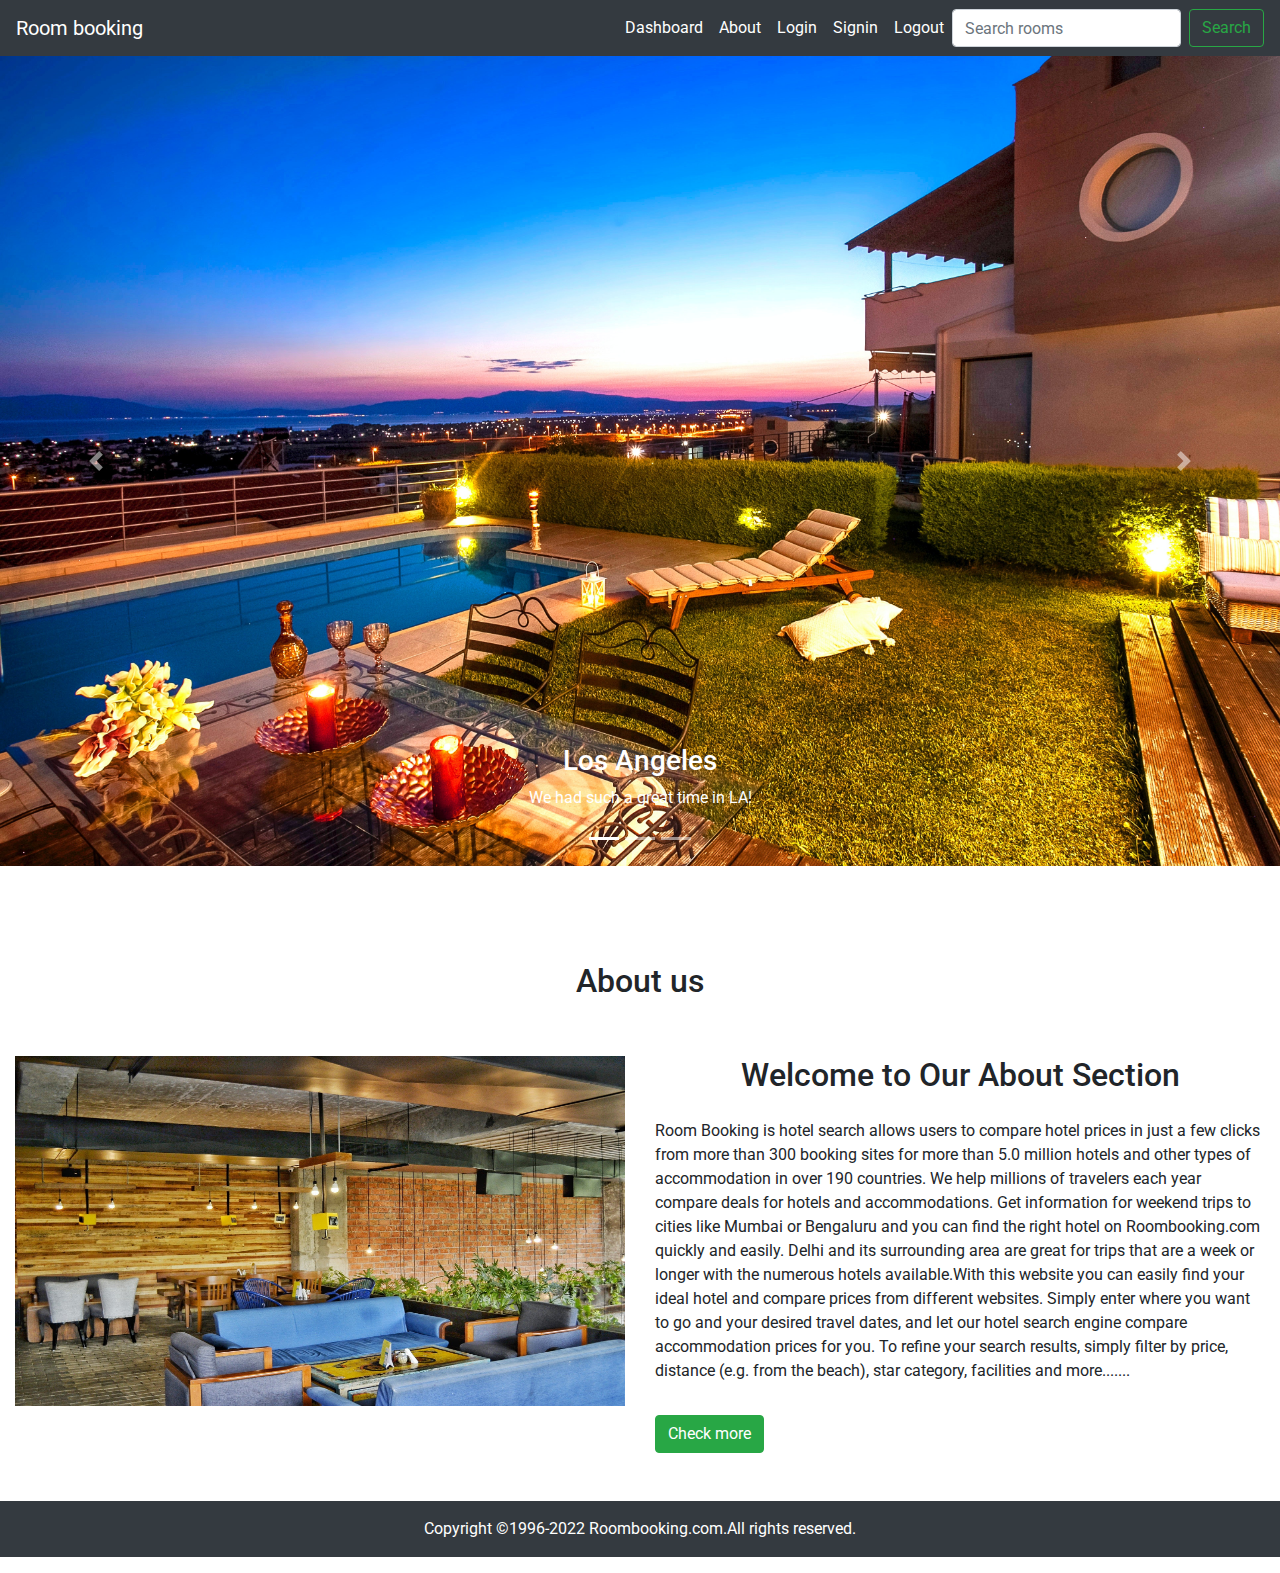
<file: index.html>
<!DOCTYPE html>
<head>
    <title>Room booking</title>
    <meta charset="utf-8">
  <meta name="viewport" content="width=device-width, initial-scale=1">
  <link rel="stylesheet" type="text/css" href="style.css">
  <link rel="stylesheet" href="https://cdn.jsdelivr.net/npm/bootstrap@4.6.1/dist/css/bootstrap.min.css">
  <link rel="preconnect" href="https://fonts.googleapis.com">
<link rel="preconnect" href="https://fonts.gstatic.com" crossorigin>
<link href="https://fonts.googleapis.com/css2?family=Roboto&display=swap" rel="stylesheet">
</head>
<body>
    <nav class="navbar navbar-expand-lg navbar-dark bg-dark">
        <a class="navbar-brand" href="#">Room booking</a>
        <button class="navbar-toggler" type="button" data-toggle="collapse" data-target="#navbarSupportedContent" aria-controls="navbarSupportedContent" aria-expanded="false" aria-label="Toggle navigation">
          <span class="navbar-toggler-icon"></span>
        </button>
      
        <div class="collapse navbar-collapse" id="navbarSupportedContent">
          <ul class="navbar-nav ml-auto">
            <li class="nav-item active">
              <a class="nav-link" href="signin.php">Dashboard <span class="sr-only">(current)</span></a>
            </li>
            <li class="nav-item active">
                <a class="nav-link" href="about.html">About <span class="sr-only">(current)</span></a>
              </li>
              <li class="nav-item active">
                <a class="nav-link" href="login.php">Login <span class="sr-only">(current)</span></a>
              </li><li class="nav-item active">
                <a class="nav-link" href="signin.php">Signin <span class="sr-only">(current)</span></a>
              </li>
              <li class="nav-item active">
                <a class="nav-link" href="logout.php">Logout <span class="sr-only">(current)</span></a>
              </li>
            </ul>
          <form action="https://www.google.com/search" method="GET" class="form-inline my-2 my-lg-0">
            <input class="form-control mr-sm-2" type="search" name="q" placeholder="Search rooms" aria-label="Search">
            <button class="btn btn-outline-success my-2 my-sm-0" type="submit">Search
            </button>
          </form>
        </div>
      </nav>
      
      
  
        
      
      
      <div id="demo" class="carousel slide" data-ride="carousel">
        <ul class="carousel-indicators">
          <li data-target="#demo" data-slide-to="0" class="active"></li>
          <li data-target="#demo" data-slide-to="1"></li>
          <li data-target="#demo" data-slide-to="2"></li>
        </ul>
        
        <div class="carousel-inner">
          <div class="carousel-item active">
            <img src="index5.jpg" alt="Los Angeles" width="1100" height="500">
              <div class="carousel-caption">
                <h3>Los Angeles</h3>
                <p>We had such a great time in LA!</p>
              </div>   
          </div>
              <div class="carousel-item">
                <img src="index7.jpg" alt="Chicago" width="1100" height="500">
                  <div class="carousel-caption">
                     <h3>Chicago</h3>
                     <p>Thank you, Chicago!</p>
                  </div>   
              </div>
              <div class="carousel-item">
                 <img src="index8.jpg" alt="New York" width="1100" height="500">
                  <div class="carousel-caption">
                     <h3>New York</h3>
                     <p>We love the Big Apple!</p>
                  </div>   
              </div>
        </div>
            <a class="carousel-control-prev" href="#demo" data-slide="prev">
             <span class="carousel-control-prev-icon"></span>
            </a>
            <a class="carousel-control-next" href="#demo" data-slide="next">
              <span class="carousel-control-next-icon"></span>
            </a>
      </div>
      <section class="my-5">
        <div class="py-5">
            <h2 class="text-center">About us</h2>
        </div>
        <div class="container-fluid">
            <div class="row">
                <div class="col-lg-6 col-md-6 col-12">
                 <img src="about1.jpg" class="img-fluid aboutimg">
                </div>
                <div class="col-lg-6 col-md-6 col-12">
                    <h2 class="text-center">Welcome to Our About Section</h2>
                    <p class="py-3">
                      Room Booking is hotel search allows users to compare hotel prices in just a few clicks from more than 300 booking sites for more than 5.0 million hotels and other types of accommodation in over 190 countries. We help millions of travelers each year compare deals for hotels and accommodations. Get information for weekend trips to cities like Mumbai or Bengaluru and you can find the right hotel on Roombooking.com quickly and easily. Delhi and its surrounding area are great for trips that are a week or longer with the numerous hotels available.With this website you can easily find your ideal hotel and compare prices from different websites. Simply enter where you want to go and your desired travel dates, and let our hotel search engine compare accommodation prices for you. To refine your search results, simply filter by price, distance (e.g. from the beach), star category, facilities and more.......
                    </p>
                    <a href="about.html"class="btn btn-success"> Check more</a>
                   </div>
            </div>
        </div>
      </section>
      




      <footer>
        <p class="p-3 bg-dark text-white text-center">Copyright ©1996-2022 Roombooking.com.All rights reserved.</p>
       </footer>
    
    <script src="https://cdn.jsdelivr.net/npm/jquery@3.6.0/dist/jquery.slim.min.js"></script>
    <script src="https://cdn.jsdelivr.net/npm/popper.js@1.16.1/dist/umd/popper.min.js"></script>
    <script src="https://cdn.jsdelivr.net/npm/bootstrap@4.6.1/dist/js/bootstrap.bundle.min.js"></script>
</body>
</html>
</file>
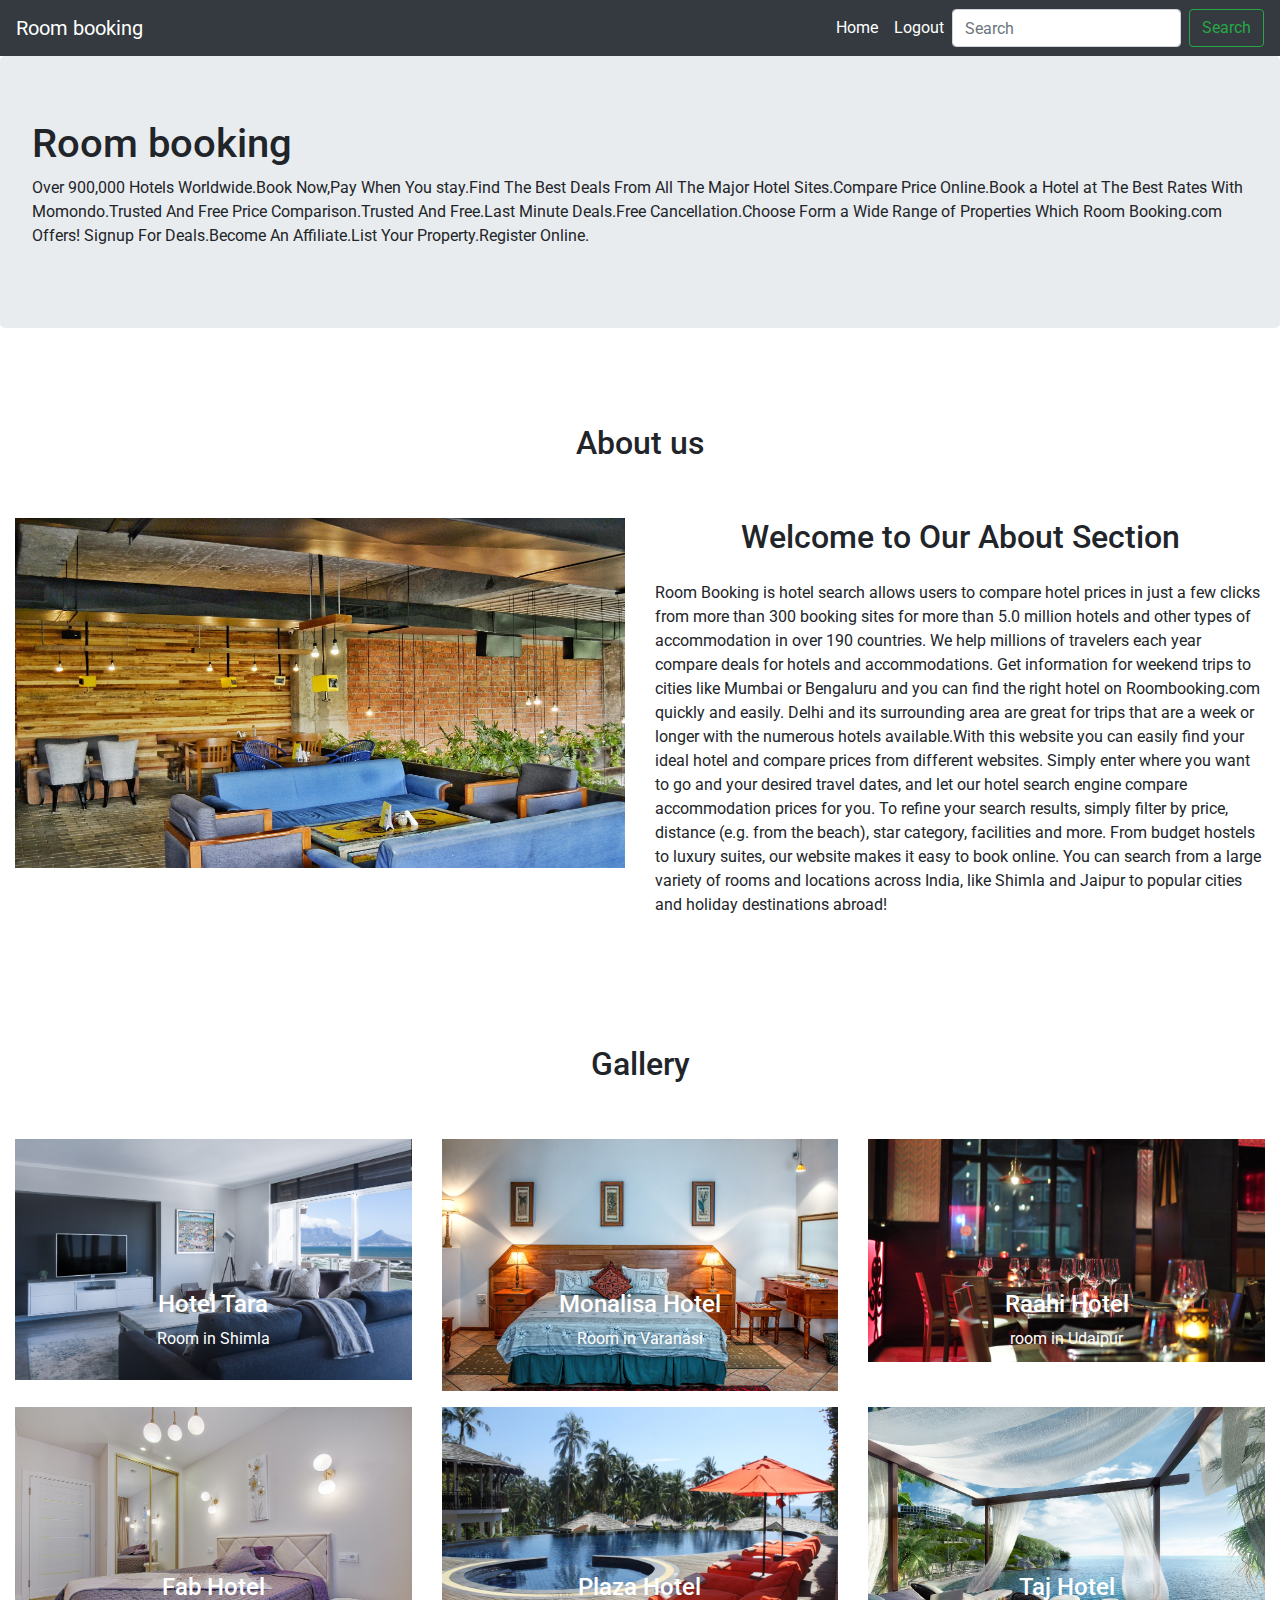
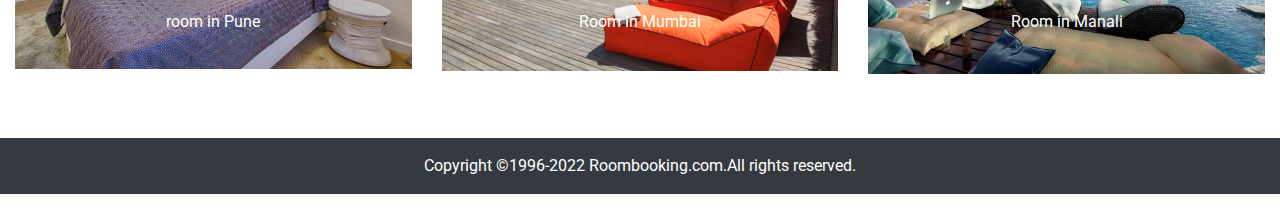
<file: about.html>
<!DOCTYPE html>
<head>
    <title>Room booking</title>
    <meta charset="utf-8">
  <meta name="viewport" content="width=device-width, initial-scale=1">
  <link rel="stylesheet" type="text/css" href="style.css">
  <link rel="stylesheet" href="https://cdn.jsdelivr.net/npm/bootstrap@4.6.1/dist/css/bootstrap.min.css">
  <link rel="preconnect" href="https://fonts.googleapis.com">
<link rel="preconnect" href="https://fonts.gstatic.com" crossorigin>
<link href="https://fonts.googleapis.com/css2?family=Roboto&display=swap" rel="stylesheet">
</head>
<body>
    <nav class="navbar navbar-expand-lg navbar-dark bg-dark">
        <a class="navbar-brand" href="#">Room booking</a>
        <button class="navbar-toggler" type="button" data-toggle="collapse" data-target="#navbarSupportedContent" aria-controls="navbarSupportedContent" aria-expanded="false" aria-label="Toggle navigation">
          <span class="navbar-toggler-icon"></span>
        </button>
      
        <div class="collapse navbar-collapse" id="navbarSupportedContent">
          <ul class="navbar-nav ml-auto">
            <li class="nav-item active">
              <a class="nav-link" href="index.html">Home <span class="sr-only">(current)</span></a>
            </li>
              <li class="nav-item active">
                 <a class="nav-link" href="logout.php">Logout <span class="sr-only">(current)</span></a>
              </li>
            </ul>
          <form action="https://www.google.com/search" method="GET" class="form-inline my-2 my-lg-0">
            <input class="form-control mr-sm-2" type="search" name="q" placeholder="Search" aria-label="Search">
            <button class="btn btn-outline-success my-2 my-sm-0" type="submit">Search</button>
          </form>
        </div>
      </nav>
     <div class="jumbotron">
        <h1>Room booking</h1>
        <p>Over 900,000 Hotels Worldwide.Book Now,Pay When You stay.Find The Best Deals From All The Major Hotel Sites.Compare Price Online.Book a Hotel at The Best Rates With Momondo.Trusted And Free Price Comparison.Trusted And Free.Last Minute Deals.Free Cancellation.Choose Form a Wide Range of Properties Which Room Booking.com Offers! Signup For Deals.Become An Affiliate.List Your Property.Register Online.</p>
     </div>
     <section class="my-5">
        <div class="py-5">
            <h2 class="text-center">About us</h2>
        </div>
        <div class="container-fluid">
          <div class="row">
              <div class="col-lg-6 col-md-6 col-12">
               <img src="about1.jpg" class="img-fluid aboutimg">
              </div>
                <div class="col-lg-6 col-md-6 col-12">
                    <h2 class="text-center">Welcome to Our About Section</h2>
                    <p class="py-3">
                      Room Booking is hotel search allows users to compare hotel prices in just a few clicks from more than 300 booking sites for more than 5.0 million hotels and other types of accommodation in over 190 countries. We help millions of travelers each year compare deals for hotels and accommodations. Get information for weekend trips to cities like Mumbai or Bengaluru and you can find the right hotel on Roombooking.com quickly and easily. Delhi and its surrounding area are great for trips that are a week or longer with the numerous hotels available.With this website you can easily find your ideal hotel and compare prices from different websites. Simply enter where you want to go and your desired travel dates, and let our hotel search engine compare accommodation prices for you. To refine your search results, simply filter by price, distance (e.g. from the beach), star category, facilities and more. From budget hostels to luxury suites, our website makes it easy to book online. You can search from a large variety of rooms and locations across India, like Shimla and Jaipur to popular cities and holiday destinations abroad!
                    </p>
                    
                   </div>
            </div>
        </div>
      </section>
      <section class="my-5">
        <div class="py-5">
            <h2 class="text-center">Gallery</h2>
        </div>
        <div class="container-fluid">
          <div class="row">
              <div class="col-lg-4 col-md-4 col-12">
                <img src="gl1.jpg" class="img-fluid pb-3">
                <div class="carousel-caption">
                  <h4>Hotel Tara</h4>
                  <p>Room in Shimla</p>
                </div>
              </div>
              <div class="col-lg-4 col-md-4 col-12">
                <img src="gl7.jpg" class="img-fluid pb-3">
                <div class="carousel-caption">
                  <h4>Monalisa Hotel</h4>
                  <p>Room in Varanasi</p>
                </div>
              </div>
              <div class="col-lg-4 col-md-4 col-12">
                <img src="gl3.jpg" class="img-fluid pb-3">
                <div class="carousel-caption">
                  <h4>Raahi Hotel</h4>
                  <p>room in Udaipur</p>
                </div>
              </div>
              <div class="col-lg-4 col-md-4 col-12">
                <img src="gl2.jpg" class="img-fluid pb-3">
                <div class="carousel-caption">
                  <h4>Fab Hotel</h4>
                  <p>room in Pune</p>
                </div>
              </div>
              <div class="col-lg-4 col-md-4 col-12">
                <img src="gl5.jpg" class="img-fluid pb-3">
                <div class="carousel-caption">
                  <h4>Plaza Hotel</h4>
                  <p>Room in Mumbai</p>
                </div>
              </div>
              <div class="col-lg-4 col-md-4 col-12">
                <img src="gl6.jpg" class="img-fluid pb-3">
                <div class="carousel-caption">
                  <h4>Taj Hotel</h4>
                  <p>Room in Manali</p>
                </div>
              </div>
          </div>
        </div>

      </section>





      <footer>
        <p class="p-3 bg-dark text-white text-center">Copyright ©1996-2022 Roombooking.com.All rights reserved.</p>
       </footer>

</body>
</html>
</file>
<file: style.css>
*{
    margin: 0; padding: 0; box-sizing: border-box;
    font-family: 'Roboto', sans-serif;
}
.carousel-inner img {
    width: 100%;
    height: 90vh;
    
  }
.aboutimg{
    width: 100%;
    height: 350px!important;
}
</file>
